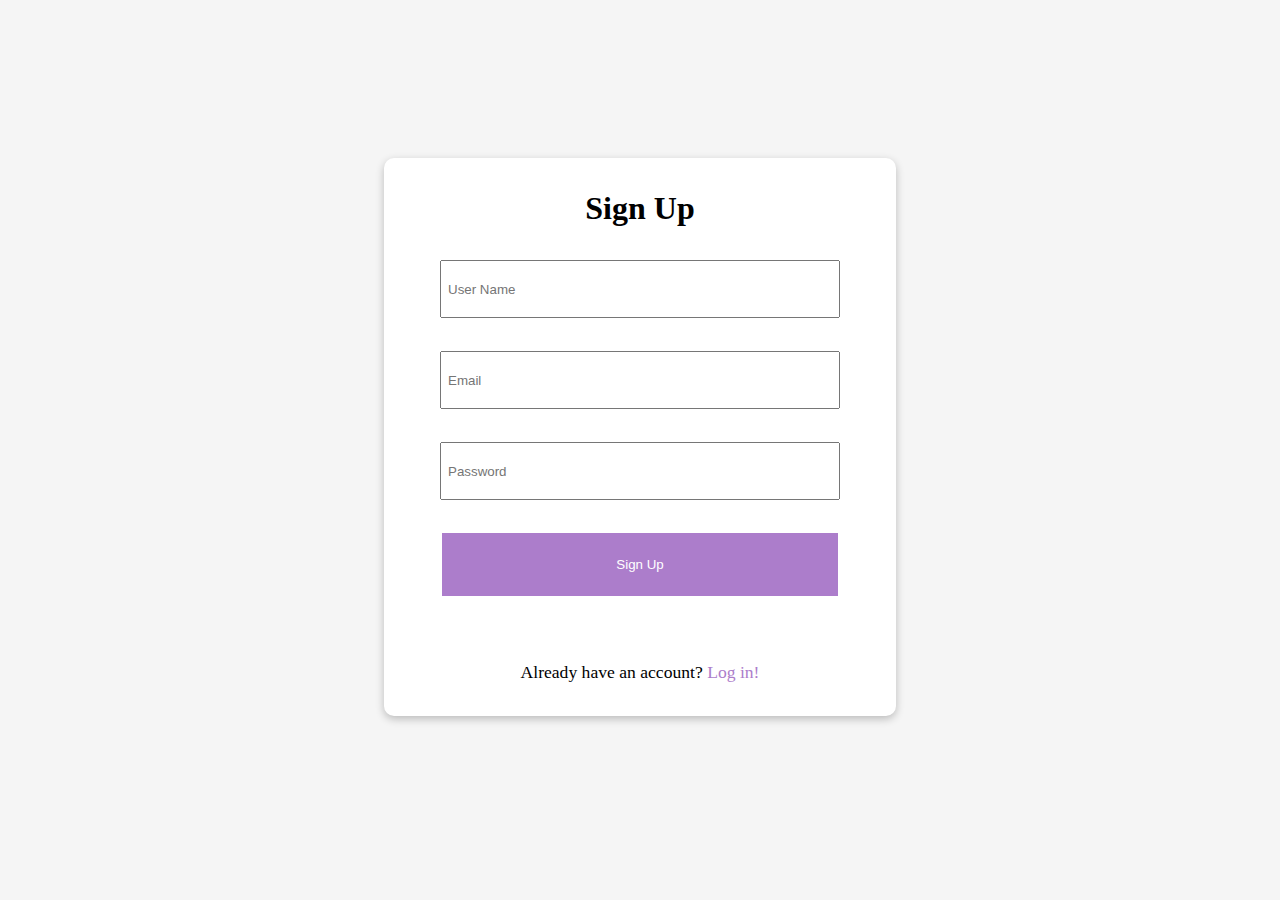
<file: index.html>
<!DOCTYPE html>
<html lang="en">

<head>
    <meta charset="UTF-8">
    <meta name="viewport" content="width=device-width, initial-scale=1.0">
    <title>Sign Up</title>
    <link rel="stylesheet" href="style.css">
</head>

<body>
    <div class="content-container">
        <div class="reg-container">
            <div>
                <h1>Sign Up</h1>
            </div>
            <input type="text" id="userName" placeholder="User Name" required>
            <input type="text" id="email" placeholder="Email" required>
            <input type="password" id="password" placeholder="Password" required>
            <button id="btn">Sign Up</button>
            <p id="result"></p>
            <div class="text">
                <p>Already have an account? <a href="login.html">Log in!</a></p>
            </div>
        </div>
    </div>
    <script src="./main.js"></script>
</body>

</html>
</file>
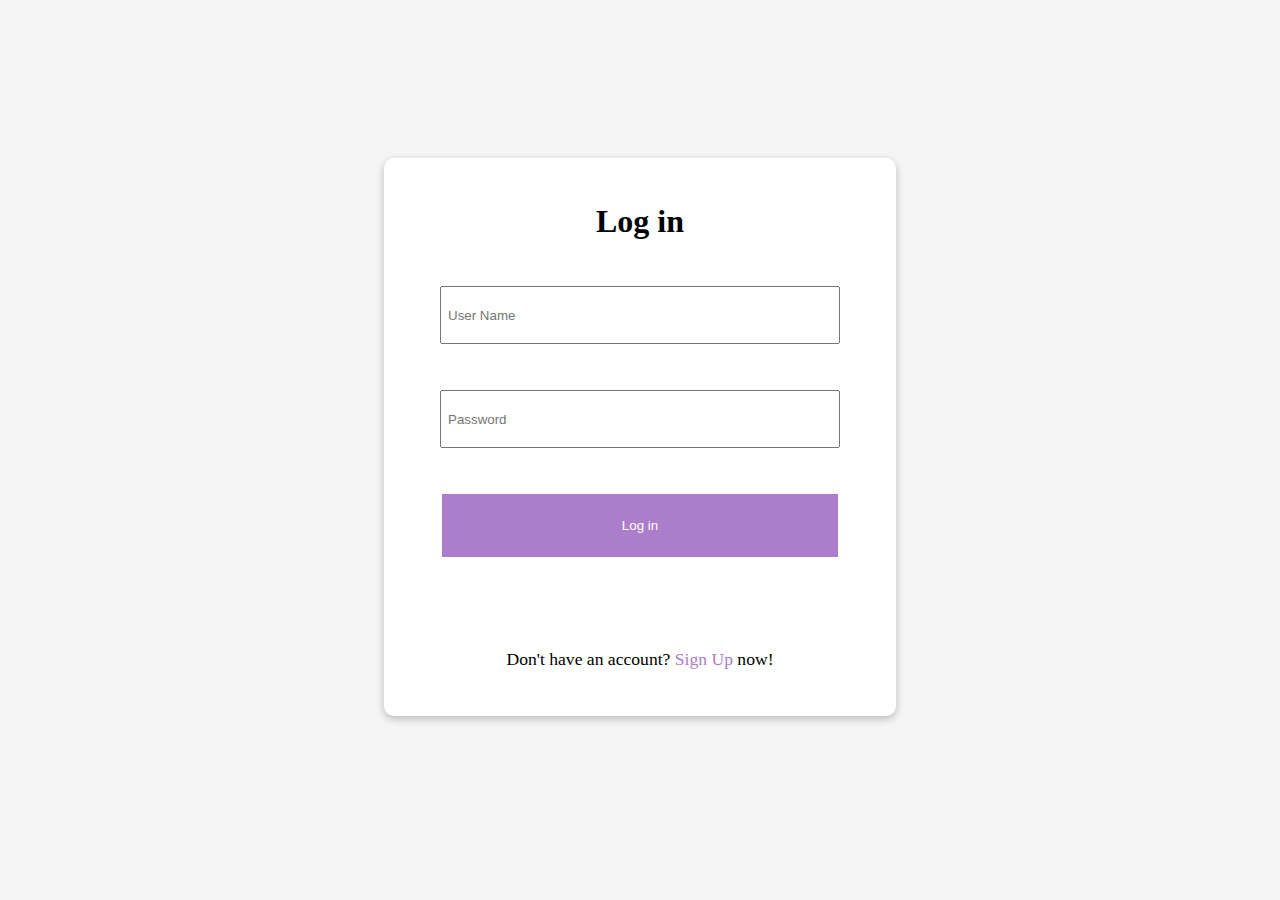
<file: login.html>
<!DOCTYPE html>
<html lang="en">

<head>
    <meta charset="UTF-8">
    <meta name="viewport" content="width=device-width, initial-scale=1.0">
    <title>Log in</title>
    <link rel="stylesheet" href="style.css">
</head>

<body>
    <div class="content-container">
        <div class="reg-container">
            <div>
                <h1>Log in</h1>
            </div>
            <input type="text" id="userName" placeholder="User Name" required>
            <input type="password" id="password" placeholder="Password" required>
            <button id="btn">Log in</button>
            <p id="result"></p>
            <div class="text">
                <p>Don't have an account? <a href="index.html">Sign Up</a> now!</p>
            </div>
        </div>
    </div>
    <script src="./main.js"></script>
</body>

</html>
</file>
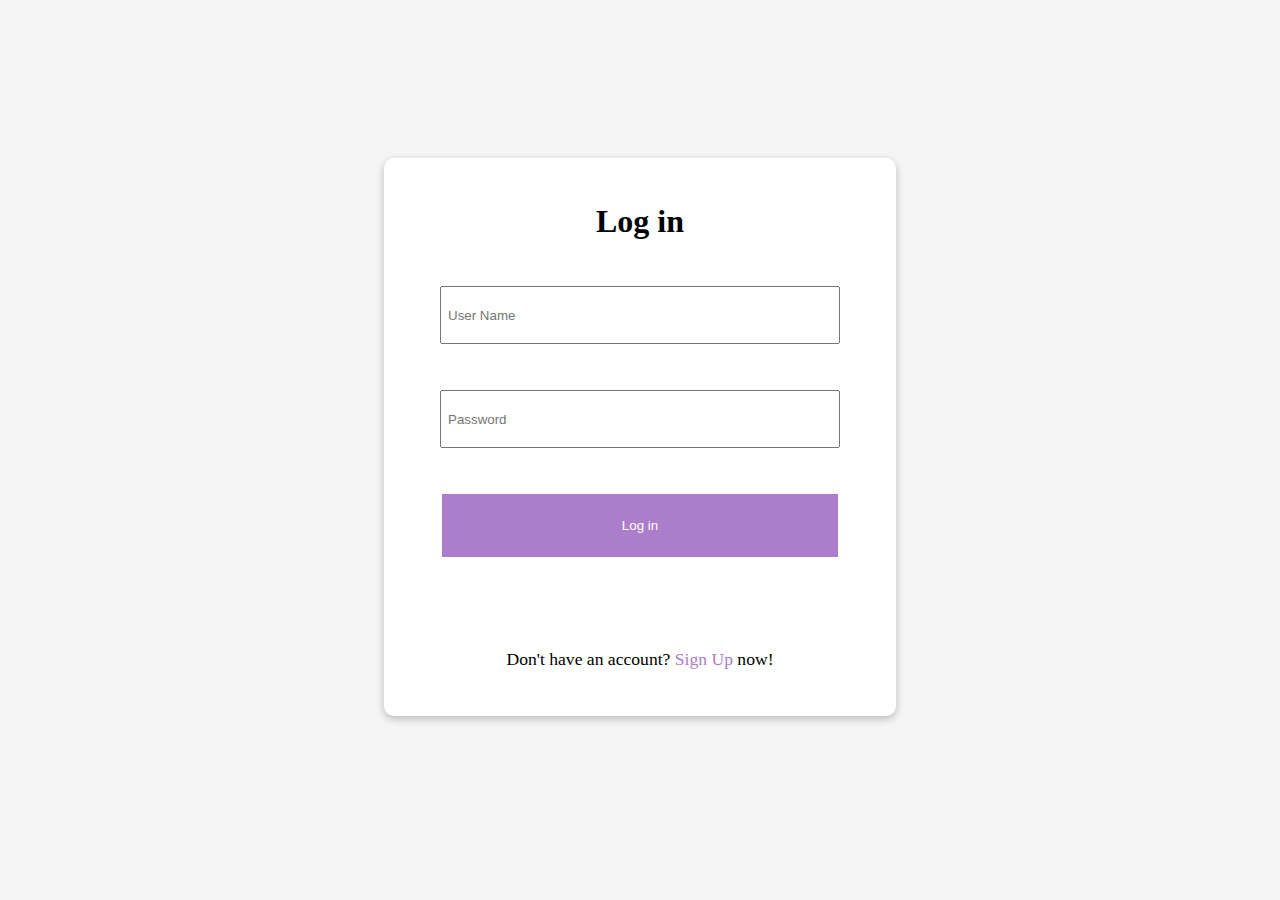
<file: profile.html>
<!DOCTYPE html>
<html lang="en">

<head>
    <meta charset="UTF-8">
    <meta name="viewport" content="width=device-width, initial-scale=1.0">
    <title>Document</title>
    <link href="https://cdn.jsdelivr.net/npm/bootstrap@5.1.3/dist/css/bootstrap.min.css" rel="stylesheet"
        integrity="sha384-1BmE4kWBq78iYhFldvKuhfTAU6auU8tT94WrHftjDbrCEXSU1oBoqyl2QvZ6jIW3" crossorigin="anonymous">
    <link rel="stylesheet" href="profile.css">
</head>

<body>
    <nav class="navbar navbar-expand-lg navbar-light navbar-container">
        <div class="container-fluid">
            <a class="navbar-brand" href="home.html">
                <img src="https://cdn-icons-png.flaticon.com/128/13041/13041276.png" class="image" />
            </a>
            <button class="navbar-toggler" type="button" data-bs-toggle="collapse"
                data-bs-target="#navbarSupportedContent" aria-controls="navbarSupportedContent" aria-expanded="false"
                aria-label="Toggle navigation">
                <span class="navbar-toggler-icon"></span>
            </button>
            <div class="collapse navbar-collapse" id="navbarSupportedContent">
                <ul class="navbar-nav me-auto mb-2 mb-lg-0">
                    <li class="nav-item">
                        <a class="nav-link a-content" aria-current="page" href="home.html">Home</a>
                    </li>
                    <li class="nav-item">
                        <a class="nav-link a-content" href="blog.html">New Blog</a>
                    </li>
                </ul>
                <ul class="navbar-nav ms-auto mb-2 mb-lg-0">
                    <li class="nav-item dropdown">
                        <a id="homeUserName" class="nav-link dropdown-toggle a-content" href="#" id="navbarDropdown"
                            role="button" data-bs-toggle="dropdown" aria-expanded="false">
                        </a>
                        <ul class="dropdown-menu dropdown-menu-lg-end" aria-labelledby="navbarDropdown">
                            <li><a class="dropdown-item" href="profile.html">Your Profile</a></li>
                            <li>
                                <hr class="dropdown-divider">
                            </li>
                            <li><a id="logoutButton" class="dropdown-item" style="color:rgb(196, 10, 0);" href="#">Log
                                    Out</a></li>
                        </ul>
                    </li>
                </ul>
            </div>
        </div>
    </nav>

    <div class="profile-container">
        <div>
            <div class="header">
                <h2>Your Profile Information</h2>
            </div>
            <div class="content">
                <div class="fields">
                    <div class="img-container">
                        <img src="https://cdn-icons-png.flaticon.com/128/1144/1144760.png" class="profile-image"/>
                    </div>
                    <div class="input-div">
                        <label for="userName">User Name</label>
                        <input type="text" id="userName">
                    </div>
                    <div class="input-div">
                        <label for="email">Email</label>
                        <input type="text" id="email">
                    </div>
                    <div class="input-div">
                        <label for="password">Password</label>
                        <input type="password" id="password">
                    </div>
                    <p id="result"></p>
                    <div class="update-button">
                        <button>Update</button>
                    </div>
                </div>
            </div>
        </div>

        <div>
            <div class="header">
                <h2>Your Blogs</h2>
            </div>
            <div class="all-blogs-container" id="all-blogs-container">
            </div>
        </div>
</div>
        <script src="https://cdn.jsdelivr.net/npm/bootstrap@5.1.3/dist/js/bootstrap.bundle.min.js"
            integrity="sha384-ka7Sk0Gln4gmtz2MlQnikT1wXgYsOg+OMhuP+IlRH9sENBO0LRn5q+8nbTov4+1p"
            crossorigin="anonymous"></script>
        <script src="./profileMain.js"></script>
</body>

</html>
</file>
<file: style.css>
* {
    margin: 0%;
    padding: 0%;
}

body {
    display: flex;
    flex-direction: column;
    justify-content: center;
    align-items: center;
    background-color: rgb(245, 245, 245);
    height: 100vh;
}

.content-container {
    display: flex;
    flex-direction: column;
    justify-content: space-between;
    align-items: center;
    height: 65vh;
}

.reg-container {
    width: 40vw;
    height: 62vh;
    display: flex;
    flex-direction: column;
    justify-content: space-evenly;
    align-items: center;
    text-align: center;
    background-color: White;
    border-radius: 10px;
    box-shadow: rgba(0, 0, 0, 0.24) 0px 3px 8px;
}

.reg-container input {
    width: 30vw;
    height: 6vh;
    padding: 0 0.5vw;
}

.reg-container button {
    width: 31vw;
    height: 7vh;
    border: none;
    cursor: pointer;
    background-color: rgb(172, 125, 203);
    color: white;
}

.reg-container button:hover {
    background-color: rgb(151, 143, 157);
    color: black;
}

.text {
    font-size: 1.1rem;
}

a {
    color: rgb(172, 125, 203);
    text-decoration: none;
}


@media only screen and (max-width: 600px) {
    .content-container {
        display: flex;
        flex-direction: column;
        justify-content: space-between;
        align-items: center;
        height: 65vh;
    }

    .reg-container {
        width: 80vw;
        height: 62vh;
        display: flex;
        flex-direction: column;
        justify-content: space-evenly;
        align-items: center;
        text-align: center;
        background-color: White;
        border-radius: 10px;
        box-shadow: rgba(0, 0, 0, 0.24) 0px 3px 8px;
    }

    .reg-container input {
        width: 70vw;
        height: 6vh;
        padding: 0 0.5vw;
    }

    .reg-container button {
        width: 71vw;
        height: 7vh;
        border: none;
        cursor: pointer;
        background-color: rgb(102, 180, 137);
        color: white;
    }

    .reg-container button:hover {
        background-color: rgb(6, 123, 58);
        color: white;
    }

    .text {
        width: 70vw;
        font-size: 1.1rem;
    }

    a {
        color: rgb(65, 133, 95);
        text-decoration: none;
    }

}

@media only screen and (min-width: 600px) and (max-width: 992px) {
    .content-container {
        display: flex;
        flex-direction: column;
        justify-content: space-between;
        align-items: center;
        height: 65vh;
    }

    .reg-container {
        width: 75vw;
        height: 70vh;
        display: flex;
        flex-direction: column;
        justify-content: space-evenly;
        align-items: center;
        text-align: center;
        background-color: White;
        border-radius: 10px;
        box-shadow: rgba(0, 0, 0, 0.24) 0px 3px 8px;
    }

    .reg-container input {
        width: 65vw;
        height: 6vh;
        padding: 0 0.5vw;
    }

    .reg-container button {
        width: 66vw;
        height: 7vh;
        border: none;
        cursor: pointer;
        background-color: rgb(102, 180, 137);
        color: white;
    }

    .reg-container button:hover {
        background-color: rgb(6, 123, 58);
        color: white;
    }

    .text {
        width: 70vw;
        font-size: 1.1rem;
    }

    a {
        color: rgb(65, 133, 95);
        text-decoration: none;
    }

}
</file>
<file: profile.css>
* {
    margin: 0%;
    padding: 0%;
}

body {
    background-color: rgb(245, 245, 245);
    ;
    height: 100vh;
}

.navbar-container {
    background-color: rgb(172, 125, 203);
}

.image {
    width: 4vw;
    height: 5vh;
}

.a-content {
    color: black;
    font-weight: bold;
}

.profile-container {
    display: flex;
    flex-direction: column;
    justify-content: space-evenly;
    align-items: center;
}

.header {
    width: 90vw;
    display: flex;
    justify-content: flex-start;
    align-items: center;
    margin: 2rem 0;
}

.content {
    display: flex;
    justify-content: center;
    align-items: center;
    width: 90vw;
    height: 70vh;
}

.profile-image {
    width: 10vw;
    height: 18vh;
    margin-top: 1rem;
}

.fields {
    background-color: rgb(217, 213, 220);
    display: flex;
    flex-direction: column;
    justify-content: space-evenly;
    align-items: center;
    width: 45vw;
    height: 70vh;
    box-shadow: rgba(14, 30, 37, 0.12) 0px 2px 4px 0px, rgba(14, 30, 37, 0.32) 0px 2px 16px 0px;
}

.fields label {
    width: 10vw;
}

.fields input {
    width: 30vw;
    height: 6vh;
    background-color: rgb(238, 235, 241);
    border: none;
    padding: 0 1rem;
}

.input-div {
    display: flex;
    justify-content: flex-start;
    align-items: center;
}

.update-button {
    width: 40vw;
    display: flex;
    justify-content: flex-end;
    align-items: center;
}

.update-button button {
    width: 10vw;
    height: 7vh;
    border: none;
    background-color: rgb(172, 125, 203);
    color: white;
}

.update-button button:hover {
    background-color: rgb(151, 143, 157);
    color: black;
}

.all-blogs-container {
    display: flex;
    justify-content: flex-start;
    align-items: center;
    flex-wrap: wrap;
    width: 90vw;
    gap: 2vw;
    padding-top: 1rem;
}

.blog-header {
    width: 85vw;
    height: 10vh;
    display: flex;
    justify-content: flex-start;
    align-items: center;
}

.blog {
    display: flex;
    flex-direction: column;
    justify-content: space-evenly;
    align-items: center;
    background-color: rgb(224, 222, 223);
    width: 27vw;
    height: 70vh;
    text-align: center;
    box-shadow: rgba(17, 17, 26, 0.05) 0px 1px 0px, rgba(17, 17, 26, 0.1) 0px 0px 8px;
}

.blog-image {
    width: 25vw;
    height: 30vh;
}

.delButton{
    width: 15vw;
    height: 6vh;
    background-color: rgb(111, 53, 53);
    color: white;
    border: none;
}

@media only screen and (max-width: 600px){
    .profile-container {
        display: flex;
        flex-direction: column;
        justify-content: space-evenly;
        align-items: center;
    }
    
    .header {
        width: 90vw;
        display: flex;
        justify-content: flex-start;
        align-items: center;
        margin: 2rem 0;
    }
    
    .content {
        display: flex;
        justify-content: center;
        align-items: center;
        width: 90vw;
        height: 70vh;
    }
    
    .profile-image {
        width: 14vw;
        height: 14vh;
        margin-top: 1rem;
    }
    
    .fields {
        background-color: rgb(217, 213, 220);
        display: flex;
        flex-direction: column;
        justify-content: space-evenly;
        align-items: center;
        width: 80vw;
        height: 70vh;
        box-shadow: rgba(14, 30, 37, 0.12) 0px 2px 4px 0px, rgba(14, 30, 37, 0.32) 0px 2px 16px 0px;
    }
    
    .fields label {
        width: 18vw;
    }
    
    .fields input {
        width: 55vw;
        height: 6vh;
        background-color: rgb(238, 235, 241);
        border: none;
        padding: 0 1rem;
    }
    
    .input-div {
        display: flex;
        justify-content: flex-start;
        align-items: center;
    }
    
    .update-button {
        width: 70vw;
        display: flex;
        justify-content: flex-end;
        align-items: center;
    }
    
    .update-button button {
        width: 20vw;
        height: 7vh;
        border: none;
        background-color: rgb(172, 125, 203);
        color: white;
    }
    
    .update-button button:hover {
        background-color: rgb(151, 143, 157);
        color: black;
    }
    
    .all-blogs-container {
        display: flex;
        justify-content: flex-start;
        align-items: center;
        flex-wrap: wrap;
        width: 90vw;
        gap: 2vw;
        padding-top: 1rem;
    }
    
    .blog-header {
        width: 85vw;
        height: 10vh;
        display: flex;
        justify-content: flex-start;
        align-items: center;
    }
    
    .blog {
        display: flex;
        flex-direction: column;
        justify-content: space-evenly;
        align-items: center;
        background-color: rgb(224, 222, 223);
        width: 90vw;
        height: 70vh;
        text-align: center;
        box-shadow: rgba(17, 17, 26, 0.05) 0px 1px 0px, rgba(17, 17, 26, 0.1) 0px 0px 8px;
    }
    
    .blog-image {
        width: 65vw;
        height: 30vh;
    }
    
    .delButton{
        width: 30vw;
        height: 6vh;
        background-color: rgb(111, 53, 53);
        color: white;
        border: none;
    }
}

@media only screen and (min-width: 600px) and (max-width: 992px){
    .profile-container {
        display: flex;
        flex-direction: column;
        justify-content: space-evenly;
        align-items: center;
    }
    
    .header {
        width: 90vw;
        display: flex;
        justify-content: flex-start;
        align-items: center;
        margin: 2rem 0;
    }
    
    .content {
        display: flex;
        justify-content: center;
        align-items: center;
        width: 90vw;
        height: 70vh;
    }
    
    .profile-image {
        width: 10vw;
        height: 12vh;
        margin-top: 1rem;
    }
    
    .fields {
        background-color: rgb(217, 213, 220);
        display: flex;
        flex-direction: column;
        justify-content: space-evenly;
        align-items: center;
        width: 80vw;
        height: 70vh;
        box-shadow: rgba(14, 30, 37, 0.12) 0px 2px 4px 0px, rgba(14, 30, 37, 0.32) 0px 2px 16px 0px;
    }
    
    .fields label {
        width: 18vw;
    }
    
    .fields input {
        width: 55vw;
        height: 6vh;
        background-color: rgb(238, 235, 241);
        border: none;
        padding: 0 1rem;
    }
    
    .input-div {
        display: flex;
        justify-content: flex-start;
        align-items: center;
    }
    
    .update-button {
        width: 70vw;
        display: flex;
        justify-content: flex-end;
        align-items: center;
    }
    
    .update-button button {
        width: 20vw;
        height: 7vh;
        border: none;
        background-color: rgb(172, 125, 203);
        color: white;
    }
    
    .update-button button:hover {
        background-color: rgb(151, 143, 157);
        color: black;
    }
    
    .all-blogs-container {
        display: flex;
        justify-content: flex-start;
        align-items: center;
        flex-wrap: wrap;
        width: 90vw;
        gap: 2vw;
        padding-top: 1rem;
    }
    
    .blog-header {
        width: 85vw;
        height: 10vh;
        display: flex;
        justify-content: flex-start;
        align-items: center;
    }
    
    .blog {
        display: flex;
        flex-direction: column;
        justify-content: space-evenly;
        align-items: center;
        background-color: rgb(224, 222, 223);
        width: 44vw;
        height: 70vh;
        text-align: center;
        box-shadow: rgba(17, 17, 26, 0.05) 0px 1px 0px, rgba(17, 17, 26, 0.1) 0px 0px 8px;
    }
    
    .blog-image {
        width: 30vw;
        height: 30vh;
    }
    
    .delButton{
        width: 18vw;
        height: 6vh;
        background-color: rgb(111, 53, 53);
        color: white;
        border: none;
    }    
}
</file>
